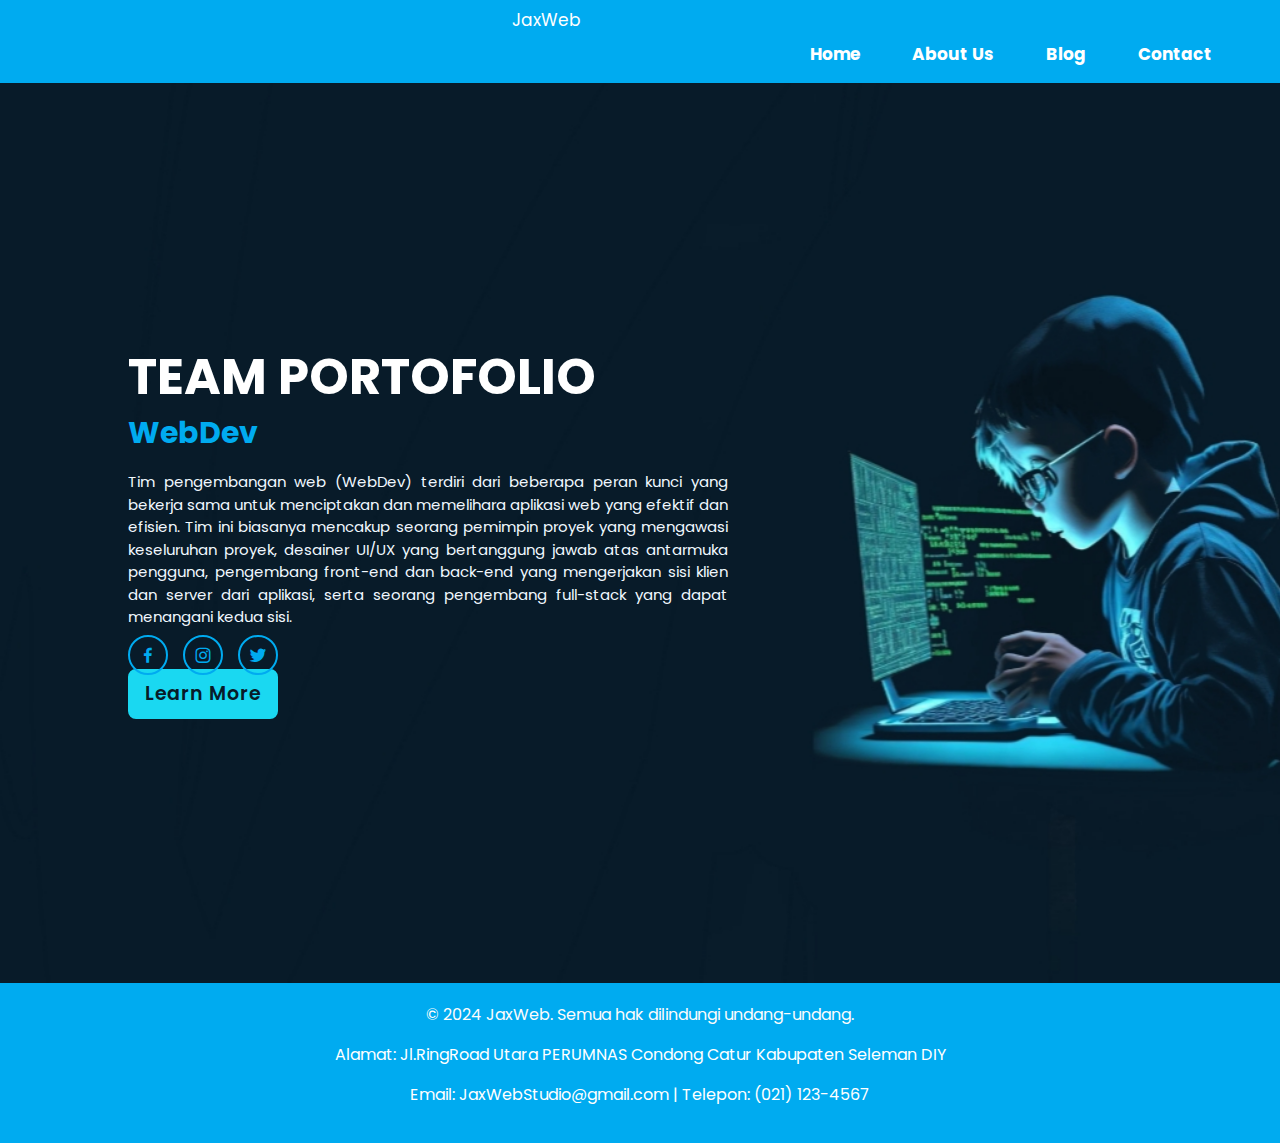
<file: index.html>
<!DOCTYPE html>
<html lang="en">

<head>
  <meta charset="UTF-8">
  <meta http-equiv="X-UA-Compatible" content="IE=edge">
  <meta name="viewport" content="width=device-width, initial-scale=1.0">
  <title>Personal Portfolio Website HTML CSS Only | Codehal</title>
  <link rel="stylesheet" href="stylelayout.css">
  <link href='https://unpkg.com/boxicons@2.1.4/css/boxicons.min.css' rel='stylesheet'>
  <link href="https://cdn.jsdelivr.net/npm/bootstrap@5.3.3/dist/css/bootstrap.min.css" rel="stylesheet"
    integrity="sha384-QWTKZyjpPEjISv5WaRU9OFeRpok6YctnYmDr5pNlyT2bRjXh0JMhjY6hW+ALEwIH" crossorigin="anonymous">
  <script src="https://cdn.jsdelivr.net/npm/bootstrap@5.3.3/dist/js/bootstrap.bundle.min.js"
    integrity="sha384-YvpcrYf0tY3lHB60NNkmXc5s9fDVZLESaAA55NDzOxhy9GkcIdslK1eN7N6jIeHz"
    crossorigin="anonymous"></script>
</head>
<style>
  body {
    font-family: Arial, sans-serif;
    margin: 0;
    padding: 0;
    display: flex;
    flex-direction: column;
    min-height: 100vh;
  }

  footer {
    background-color: #00abf0;
    padding: 20px;
    text-align: center;
    margin-top: auto;
  }

  footer .footer-info {
    max-width: 800px;
    margin: 0 auto;
  }

  .navbar {
    background: #00abf0;
    justify-content: flex-end;
  }
</style>

<body>
  <div class="Responsiv"></div>
  <div class="navbar ">
    <a href="" class="logo">JaxWeb</a>
    <ul class="nav justify-content-end">
      <li class="nav-item">
        <a class="nav-link" href="index.html"><b>Home</b></a>
      </li>
      <li class="nav-item">
        <a class="nav-link" href="about.html"><b>About Us</b></a>
      </li>
      <li class="nav-item">
        <a class="nav-link" href="blog.html"><b>Blog</b></a>
      </li>
      <li class="nav-item">
        <a class="nav-link" href="Contact.html"><b>Contact</b></a>
      </li>
      <li class="nav-item">
        <a class="nav-link disabled" aria-disabled="true"></a>
      </li>
    </ul>
  </div>
  </nav>
  </header>
  <section class="home">
    <div class="home-content">
      <h1>TEAM PORTOFOLIO</h1>
      <h3>WebDev</h3>
      <p>Tim pengembangan web (WebDev) terdiri dari beberapa peran kunci yang bekerja sama untuk menciptakan dan
        memelihara aplikasi web yang efektif dan efisien. Tim ini biasanya mencakup seorang pemimpin proyek yang
        mengawasi keseluruhan proyek, desainer UI/UX yang bertanggung jawab atas antarmuka pengguna, pengembang
        front-end dan back-end yang mengerjakan sisi klien dan server dari aplikasi, serta seorang pengembang full-stack
        yang dapat menangani kedua sisi.</p>
      <div class="btn-box">
        <a href="details.html">Learn More</a>
      </div>
    </div>
    <div class="home-sci">
      <a href="https://www.facebook.com/alfan.fitra.79?mibextid=ZbWKwL"><i class='bx bxl-facebook'></i></a>
      <a href="https://www.instagram.com/afnnftraa?igsh=MTBxcm5hamR1OTgyNg=="><i class='bx bxl-instagram'></i></a>
      <a href="#"><i class='bx bxl-twitter'></i></a>
    </div>

    <span class="home-imgHover"></span>
  </section>
  <div class="footer">
    <footer>
      <div class="footer-info">
        <p style="color: rgb(252, 252, 252);">&copy; 2024 JaxWeb. Semua hak dilindungi undang-undang.</p>
        <p style="color: rgb(255, 255, 255);">Alamat: Jl.RingRoad Utara PERUMNAS Condong Catur Kabupaten Seleman DIY</p>
        <p style="color: rgb(255, 255, 255);">Email: JaxWebStudio@gmail.com | Telepon: (021) 123-4567</p>
      </div>
    </footer>
  </div>

</body>

</html>
</file>
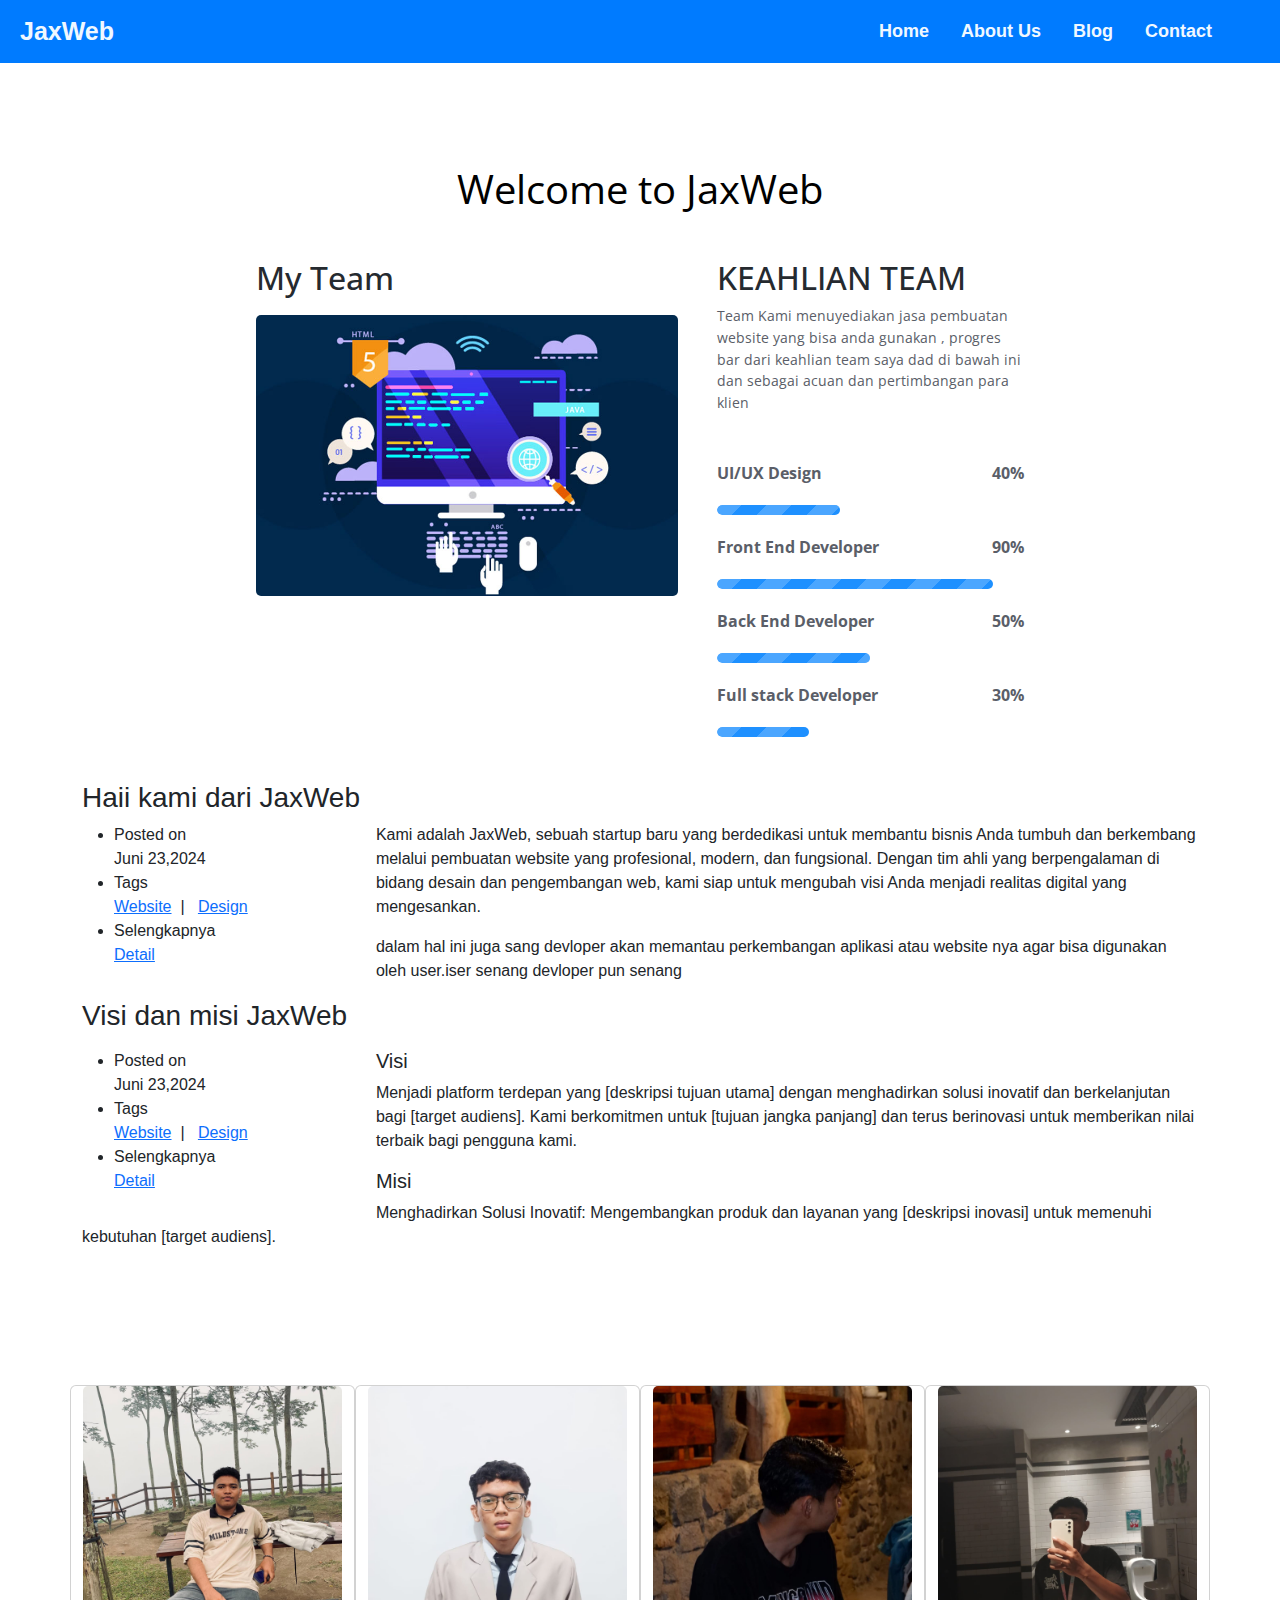
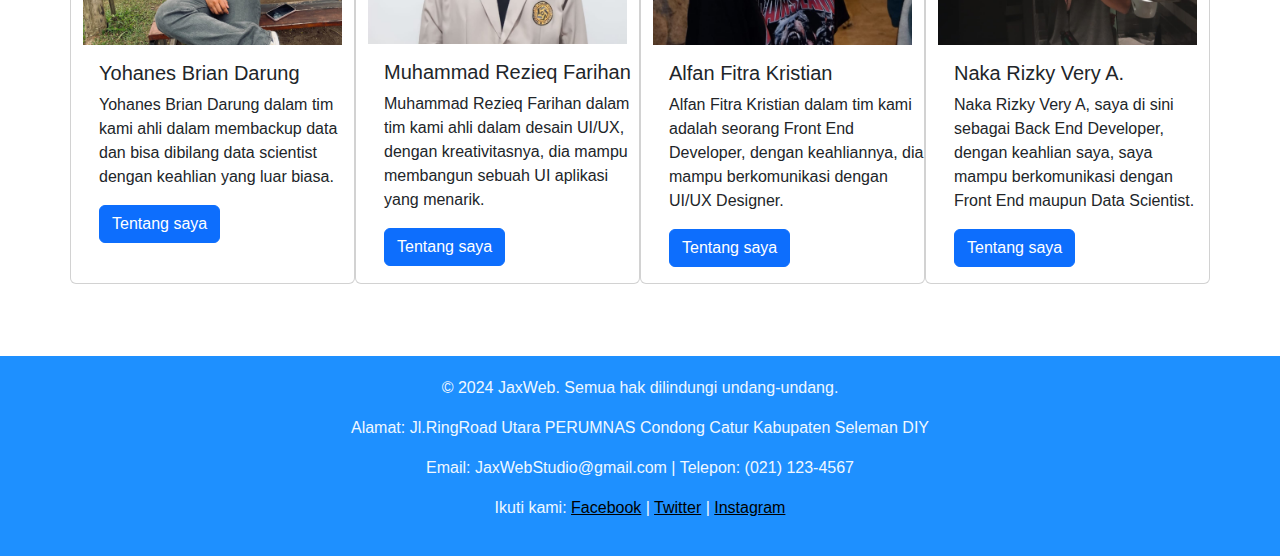
<file: about.html>
<!DOCTYPE HTML>
<html>
<head>
	<title>Protofiloo</title>
	<meta http-equiv="Content-Type" content="text/html; charset=utf-8" />
	<meta name="viewport" content="width=device-width, initial-scale=1, maximum-scale=1">
	<link href='http://fonts.googleapis.com/css?family=Open+Sans:400,600' rel='stylesheet' type='text/css'>
	<link href="css/style.css" rel="stylesheet" type="text/css" media="all" />
	</script>
	<link href="https://cdn.jsdelivr.net/npm/bootstrap@5.3.3/dist/css/bootstrap.min.css" rel="stylesheet"
		integrity="sha384-QWTKZyjpPEjISv5WaRU9OFeRpok6YctnYmDr5pNlyT2bRjXh0JMhjY6hW+ALEwIH" crossorigin="anonymous">
	<script src="https://cdn.jsdelivr.net/npm/bootstrap@5.3.3/dist/js/bootstrap.bundle.min.js"
		integrity="sha384-YvpcrYf0tY3lHB60NNkmXc5s9fDVZLESaAA55NDzOxhy9GkcIdslK1eN7N6jIeHz"
		crossorigin="anonymous"></script>
	<style>
		body {
			font-family: Arial, sans-serif;
			margin: 0;
			padding: 0;
			display: flex;
			flex-direction: column;
			min-height: 100vh;
		}
		footer {
			background-color: #1E90FF;
			padding: 20px;
			text-align: center;
			margin-top: auto;
		}

		footer .footer-info {
			max-width: 800px;
			margin: 0 auto;
		}

		.navbar {
			background: #1E90FF;

			justify-content: flex-end;
		}

		body {
			margin: 0;
			padding: 0;
			font-family: Arial, sans-serif;
		}

		.navbar {
			display: flex;
			justify-content: space-between;
			align-items: center;
			background-color: #007bff;
			padding: 10px 20px;
			font-size: 18px;
		}

		.navbar-left .brand {
			color: white;
			font-size: 1.5em;
			font-weight: 600;
			font-size: 50px;
		}

		.navbar-right a {
			color: white;
			text-decoration: none;
			margin: 0 15px;

		}

		.navbar-right a:hover {
			text-decoration: underline;
		}

		.logo {
			position: relative;
			font-size: 25px;
			color: white;
			text-decoration: none;
			font-weight: 600;
		}

		.logo::before {
			content: '';
			position: absolute;
			top: 0;
			right: 0;
			width: 100%;
			height: 100%;
			animation: showRight 1s ease forwards;
			animation-delay: .4s;
		}
	</style>
</head>

<body>
	<header class="header">
		<div class="navbar">
			<a style="color: aliceblue;" href="#" class="logo">JaxWeb</a>
			<ul class="nav justify-content-end">
				<li class="nav-item">
					<a class="nav-link active" aria-current="page" href="#"></a>
				</li>
				<li class="nav-item">
					<a style="color: aliceblue;" class="nav-link" href="index.html"><b>Home</b></a>
				</li>
				<li class="nav-item">
					<a style="color: aliceblue;" class="nav-link" href="about.html"><b>About Us</b></a>
				</li>
				<li class="nav-item">
					<a style="color: aliceblue;" class="nav-link" href="blog.html"><b>Blog</b></a>
				</li>
				<li class="nav-item">
					<a style="color: aliceblue;" class="nav-link" href="Contact.html"><b>Contact</b></a>
				</li>
				<li class="nav-item">
					<a class="nav-link disabled" aria-disabled="true"></a>
				</li>
			</ul>
		</div>
		</nav>
		<br><br><br>
	</header>
	<div class="wrap">
		<div class="section-title">
		</div><!--section-title-->
	</div>
	</div>
	<div class="about">
		<p class="about-title">Welcome to JaxWeb</p>
		<div class="wrap">
			<div class="row-fluid">
				<div class="row_side-left">
					<h3>My Team<span> </span></h3>
					<img src="images/blog2.jpg" />
				</div>
				<div class="row_side-right">
					<div class="skills">
						<h3>KEAHLIAN TEAM<span> </span></h3>
						<p>Team Kami menuyediakan jasa pembuatan website yang bisa anda gunakan , progres bar dari
							keahlian team saya dad di bawah ini dan sebagai acuan dan pertimbangan para klien</p>
						<div class="flx-skill">
							<p class="flx-skill-title">UI/UX Design</p>
							<p class="flx-skill-number">40%</p>
							<div class="progress-bar flexible animate"> <span class="progress-75"
									style="width: 40%"><span> </span></span> </div>
							<div class="clear"> </div>
						</div>
						<div class="flx-skill">
							<p class="flx-skill-title">Front End Developer</p>
							<p class="flx-skill-number">90%</p>
							<div class="progress-bar flexible animate"> <span class="progress-90"
									style="width: 90%"><span> </span></span> </div>
							<div class="clear"> </div>
						</div>
						<div class="flx-skill">
							<p class="flx-skill-title">Back End Developer</p>
							<p class="flx-skill-number">50%</p>
							<div class="progress-bar flexible animate"> <span class="progress-50"
									style="width: 50%"><span> </span></span> </div>
							<div class="clear"> </div>
						</div>
						<div class="flx-skill">
							<p class="flx-skill-title">Full stack Developer</p>
							<p class="flx-skill-number">30%</p>
							<div class="progress-bar flexible animate"> <span class="progress-30"
									style="width: 30%"><span> </span></span> </div>
							<div class="clear"> </div>
						</div>
					</div>
				</div>
				<div class="clear"> </div>
			</div>
			<br>
		</div>
	</div>
	<div class="container">
		<div class="blog_left">
			<h3 class="style"><a>Haii kami dari JaxWeb</a></h3>
			<div class="blog_grid">
				<div class="span_1_of_blog">
					<ul class="blog-list">
						<li>Posted on<br>Juni 23,2024</li>
						<li>Tags<br><a href="#">Website</a>&nbsp; | &nbsp; <a href="#">Design</a></li>
						<li>Selengkapnya<br><a href="details.html">Detail</a></li>
					</ul>
				</div>
				<div class="span_2_of_blog">
					<p class="para">Kami adalah JaxWeb, sebuah startup baru yang berdedikasi untuk membantu
						bisnis Anda tumbuh dan berkembang melalui pembuatan website yang profesional, modern, dan
						fungsional. Dengan tim ahli yang berpengalaman di bidang desain dan pengembangan web, kami siap
						untuk mengubah visi Anda menjadi realitas digital yang mengesankan.</p>
					<p class="para">dalam hal ini juga sang devloper akan memantau perkembangan aplikasi atau website
						nya agar bisa digunakan oleh user.iser senang devloper pun senang</p>
				</div>
				<div class="clear"></div>
			</div>
			<div class="blog_main">
				<h3 class="style"><a>Visi dan misi JaxWeb</a></h3>
				<div class="blog_grid">
					<div class="span_1_of_blog">
						<ul class="blog-list">
							<li>Posted on<br>Juni 23,2024</li>
							<li>Tags<br><a href="#">Website</a>&nbsp; | &nbsp; <a href="#">Design</a></li>
							<li>Selengkapnya<br><a href="details.html">Detail</a></li>
						</ul>
					</div>
					<div class="span_2_of_blog">
						<p class="para">
						<h5>Visi</h5>Menjadi platform terdepan yang [deskripsi tujuan utama] dengan menghadirkan solusi
						inovatif dan berkelanjutan bagi [target audiens]. Kami berkomitmen untuk [tujuan jangka panjang]
						dan terus berinovasi untuk memberikan nilai terbaik bagi pengguna kami.</p>
						<p class="para">
						<h5>Misi</h5>Menghadirkan Solusi Inovatif:
						Mengembangkan produk dan layanan yang [deskripsi inovasi] untuk memenuhi kebutuhan [target
						audiens].
						<br>

						</p>
					</div>
					<div class="clear"></div>
				</div>
			</div>
			<br>
		</div>
	</div>
	<br><br>
	<br><br>
	<div class="container">
		<div class="row">
			<div class="card col-md-3">
				<img src="images/brian.jpeg" class="card-img-top" alt="Yohanes Brian Darung">
				<div class="card-body" style="width: 18rem;">
					<h5 class="card-title">Yohanes Brian Darung</h5>
					<p class="card-text">Yohanes Brian Darung dalam tim kami ahli dalam membackup data dan bisa dibilang
						data scientist dengan keahlian yang luar biasa.</p>
					<a href="#" class="btn btn-primary">Tentang saya</a>
				</div>
			</div><br><br>
			<div class="card col-md-3">
				<img src="images/reziq.jpeg" class="card-img-top" alt="Muhammad Rezieq Farihan">
				<div class="card-body" style="width: 18rem;">
					<h5 class="card-title">Muhammad Rezieq Farihan</h5>
					<p class="card-text">Muhammad Rezieq Farihan dalam tim kami ahli dalam desain UI/UX, dengan
						kreativitasnya, dia mampu membangun sebuah UI aplikasi yang menarik.</p>
					<a href="#" class="btn btn-primary">Tentang saya</a>
				</div>
			</div><br><br>
			<div class="card col-md-3">
				<img src="images/alfan.jpeg" class="card-img-top" alt="Alfan Fitra Kristian">
				<div class="card-body" style="width: 18rem;">
					<h5 class="card-title">Alfan Fitra Kristian</h5>
					<p class="card-text">Alfan Fitra Kristian dalam tim kami adalah seorang Front End Developer, dengan
						keahliannya, dia mampu berkomunikasi dengan UI/UX Designer.</p>
					<a href="#" class="btn btn-primary">Tentang saya</a>
				</div>
			</div>
			<div class="card col-md-3">
				<img src="images/rizky.jpeg" class="card-img-top" alt="Naka Rizky Very A.">
				<div class="card-body" style="width: 18rem;">
					<h5 class="card-title">Naka Rizky Very A.</h5>
					<p class="card-text">Naka Rizky Very A, saya di sini sebagai Back End Developer, dengan keahlian
						saya, saya mampu berkomunikasi dengan Front End maupun Data Scientist.</p>
					<a href="#" class="btn btn-primary">Tentang saya</a>
				</div>
			</div>
		</div>
	</div>
	<br><br><br>
	<div class="footer">
		<footer>
			<div class="footer-info">
				<p style="color: aliceblue;">&copy; 2024 JaxWeb. Semua hak dilindungi undang-undang.</p>
				<p style="color: aliceblue;">Alamat: Jl.RingRoad Utara PERUMNAS Condong Catur Kabupaten Seleman DIY</p>
				<p style="color: aliceblue;">Email: JaxWebStudio@gmail.com | Telepon: (021) 123-4567</p>
				<p style="color: aliceblue;">
					Ikuti kami:
					<a style="color: black;" href="https://facebook.com">Facebook</a> |
					<a style="color: black;" href="https://twitter.com">Twitter</a> |
					<a style="color: black;" href="https://instagram.com">Instagram</a>
				</p>
			</div>
		</footer>
	</div>
	<script src="https://cdn.jsdelivr.net/npm/@popperjs/core@2.11.8/dist/umd/popper.min.js"
		integrity="sha384-I7E8VVD/ismYTF4hNIPjVp/Zjvgyol6VFvRkX/vR+Vc4jQkC+hVqc2pM8ODewa9r"
		crossorigin="anonymous"></script>
	<script src="https://cdn.jsdelivr.net/npm/bootstrap@5.3.3/dist/js/bootstrap.min.js"
		integrity="sha384-0pUGZvbkm6XF6gxjEnlmuGrJXVbNuzT9qBBavbLwCsOGabYfZo0T0to5eqruptLy"
		crossorigin="anonymous"></script>
</body>

</html>
</file>
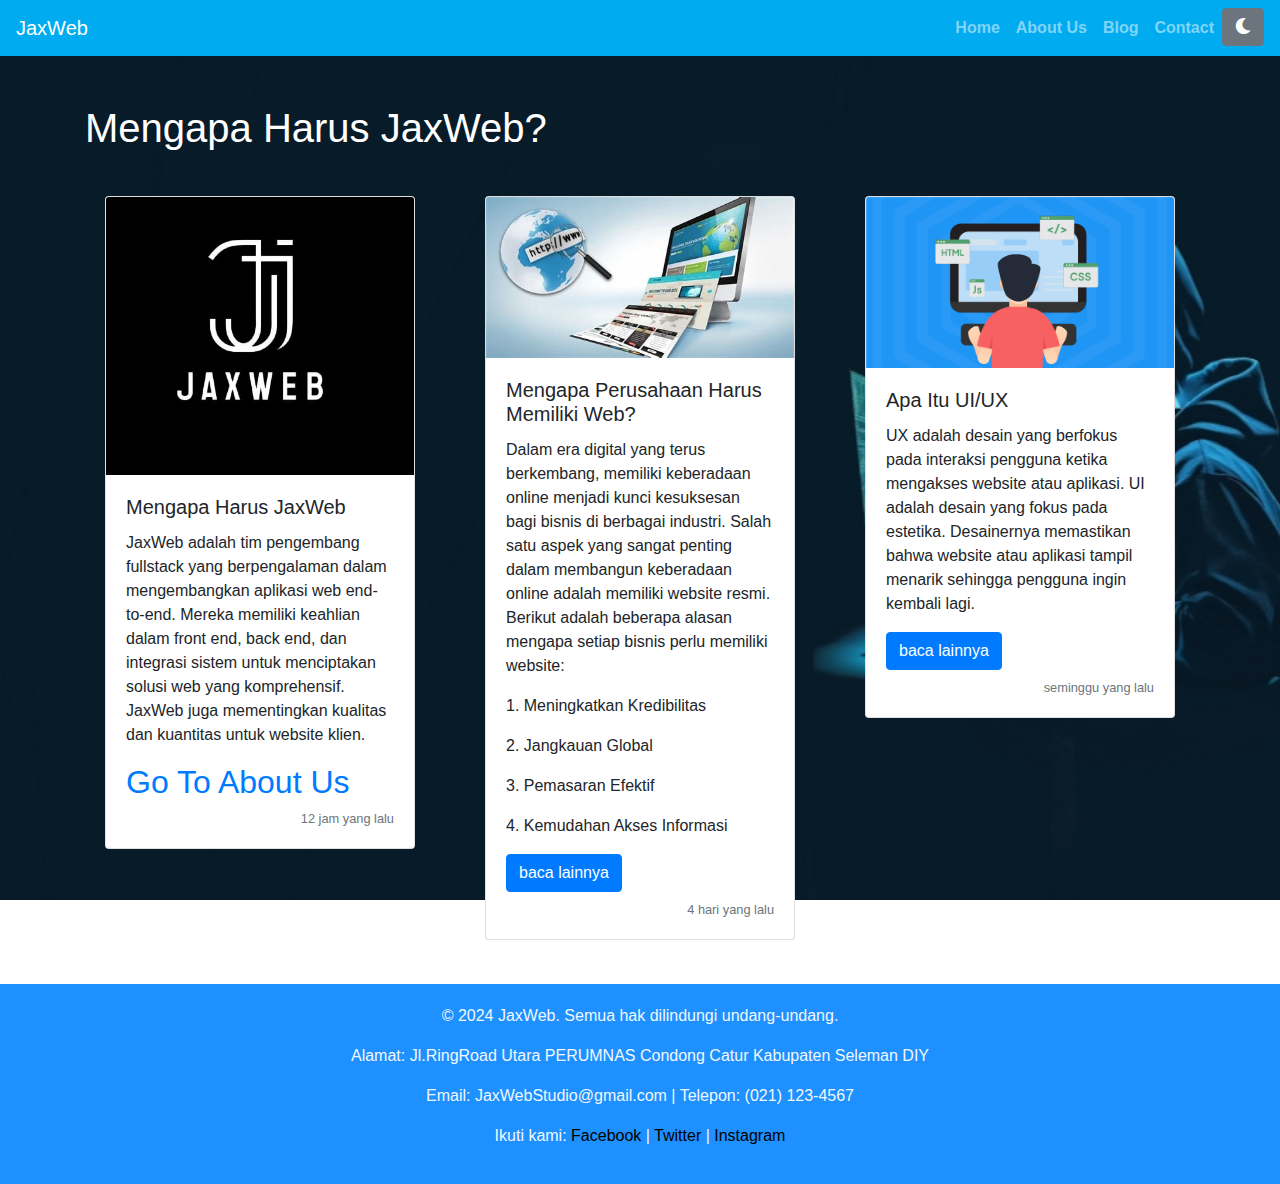
<file: blog.html>
<!DOCTYPE html>
<html lang="en">
<head>
  <meta charset="UTF-8">
  <meta name="viewport" content="width=device-width, initial-scale=1.0">
  <title>Blog JaxWeb</title>
  <link rel="stylesheet" href="https://stackpath.bootstrapcdn.com/bootstrap/4.5.2/css/bootstrap.min.css">
  <link rel="stylesheet" href="https://cdnjs.cloudflare.com/ajax/libs/font-awesome/5.15.3/css/all.min.css">
  <style>
    body {
      background-image: url('bd.jpg'); 
      background-size: cover; 
      background-repeat: no-repeat; 
      background-attachment: fixed; 
      background-position: center; 
    }
    .navbar {
      background: #00abf0;
      color: white;
    }
    .nav-link {
      color: white;
    }
    .logo {
      background: rgba(129, 42, 173, 0.249);
    }
    .card {
      margin: 20px;
    }
    /*Footer*/
    .footer {
			background-color: #1E90FF;
			padding: 20px;
			text-align: center;
			margin-top: auto;
		}

		.footer .footer-info {
			max-width: 800px;
			margin: 0 auto;
		}

    /* Night mode styles */
    body.night-mode {
      background-color: #121212 !important;
      background-image: none;
      color: white;
    }
    .navbar.night-mode {
      background: #333 !important;
    }
    .nav-link.night-mode {
      color: white !important;
    }
    .card.night-mode {
      background-color: #1e1e1e;
      color: white;
    }
  </style>
</head>
<body>
  <nav class="navbar navbar-expand-lg navbar-dark">
    <a class="navbar-brand" href="">JaxWeb</a>
    <button class="navbar-toggler" type="button" data-toggle="collapse" data-target="#navbarNav" aria-controls="navbarNav" aria-expanded="false" aria-label="Toggle navigation">
      <span class="navbar-toggler-icon"></span>
    </button>
    <div class="collapse navbar-collapse" id="navbarNav">
      <ul class="navbar-nav ml-auto">
        <li class="nav-item">
          <a class="nav-link" href="index.html"><b>Home</b></a>
        </li>
        <li class="nav-item">
          <a class="nav-link" href="about.html"><b>About Us</b></a>
        </li>
        <li class="nav-item">
          <a class="nav-link" href="blog.html"><b>Blog</b></a>
        </li>
        <li class="nav-item">
          <a class="nav-link" href="Contact.html"><b>Contact</b></a>
        </li>
        <li class="nav-item">
          <button class="btn btn-secondary" id="toggleNightMode">
            <i id="icon" class="fas fa-moon"></i>
          </button>
        </li>
      </ul>
    </div>
  </nav>

  <div class="container mt-5">
    <h1 class="mb-4 text-white">Mengapa Harus JaxWeb?</h1>
    <div class="row">
      <div class="col-md-4 mb-4">
        <div class="card">
          <img src="logo.jpg" class="card-img-top" alt="News Image 1">
          <div class="card-body">
            <h5 class="card-title">Mengapa Harus JaxWeb</h5>
            <p class="card-text">JaxWeb adalah tim pengembang fullstack yang berpengalaman dalam mengembangkan aplikasi web end-to-end. Mereka memiliki keahlian dalam front end, back end, dan integrasi sistem untuk menciptakan solusi web yang komprehensif. JaxWeb juga mementingkan kualitas dan kuantitas untuk website klien.</p>
            <h2><a href="http://127.0.0.1:5500/PORTO/PORTO/about.html">Go To About Us</a></h2>
            <small class="text-muted text-right d-block mt-2">12 jam yang lalu</small>
          </div>
        </div>
      </div>
      <div class="col-md-4 mb-4">
        <div class="card">
          <img src="web.jpeg" class="card-img-top" alt="web">
          <div class="card-body">
            <h5 class="card-title">Mengapa Perusahaan Harus Memiliki Web?</h5>
            <p class="card-text">Dalam era digital yang terus berkembang, memiliki keberadaan online menjadi kunci kesuksesan bagi bisnis di berbagai industri. Salah satu aspek yang sangat penting dalam membangun keberadaan online adalah memiliki website resmi. Berikut adalah beberapa alasan mengapa setiap bisnis perlu memiliki website:</p>
            <p class="para">1. Meningkatkan Kredibilitas</p>
            <p class="para">2. Jangkauan Global</p>
            <p class="para">3. Pemasaran Efektif</p>
            <p class="para">4. Kemudahan Akses Informasi</p>
            <a href="#" class="btn btn-primary">baca lainnya</a>
            <small class="text-muted text-right d-block mt-2">4 hari yang lalu</small>
          </div>
        </div>
      </div>
      <div class="col-md-4 mb-4">
        <div class="card">
          <img src="blog1.png" class="card-img-top" alt="News Image 3">
          <div class="card-body">
            <h5 class="card-title">Apa Itu UI/UX</h5>
            <p class="card-text">UX adalah desain yang berfokus pada interaksi pengguna ketika mengakses website atau aplikasi. UI adalah desain yang fokus pada estetika. Desainernya memastikan bahwa website atau aplikasi tampil menarik sehingga pengguna ingin kembali lagi.</p>
            <a href="#" class="btn btn-primary">baca lainnya</a>
            <small class="text-muted text-right d-block mt-2">seminggu yang lalu</small>
          </div>
        </div>
      </div>
    </div>
  </div>

  <div class="footer">
		<footer>
			<div class="footer-info">
				<p style="color: aliceblue;">&copy; 2024 JaxWeb. Semua hak dilindungi undang-undang.</p>
				<p style="color: aliceblue;">Alamat: Jl.RingRoad Utara PERUMNAS Condong Catur Kabupaten Seleman DIY</p>
				<p style="color: aliceblue;">Email: JaxWebStudio@gmail.com | Telepon: (021) 123-4567</p>
				<p style="color: aliceblue;">
					Ikuti kami:
					<a style="color: black;" href="https://facebook.com">Facebook</a> |
					<a style="color: black;" href="https://twitter.com">Twitter</a> |
					<a style="color: black;" href="https://instagram.com">Instagram</a>
				</p>
			</div>
		</footer>
	</div>
  <script src="https://code.jquery.com/jquery-3.5.1.slim.min.js"></script>
  <script src="https://cdn.jsdelivr.net/npm/@popperjs/core@2.9.2/dist/umd/popper.min.js"></script>
  <script src="https://stackpath.bootstrapcdn.com/bootstrap/4.5.2/js/bootstrap.min.js"></script>
  <script>
    document.getElementById('toggleNightMode').addEventListener('click', function() {
      document.body.classList.toggle('night-mode');
      document.querySelector('.navbar').classList.toggle('night-mode');
      document.querySelectorAll('.nav-link').forEach(function(element) {
        element.classList.toggle('night-mode');
      });
      document.querySelectorAll('.card').forEach(function(element) {
        element.classList.toggle('night-mode');
      });
      var icon = document.getElementById('icon');
      if (icon.classList.contains('fa-moon')) {
        icon.classList.remove('fa-moon');
        icon.classList.add('fa-sun');
      } else {
        icon.classList.remove('fa-sun');
        icon.classList.add('fa-moon');
      }
    });
  </script>
</body>
</html>
</file>
<file: stylelayout.css>
@import url('https://fonts.googleapis.com/css2?family=Poppins:wght@300;400;500;600;700;800;900&display=swap');

* {
    margin: 0;
    padding: 0;
    box-sizing: border-box;
    font-family: 'Poppins', sans-serif;
}

body {
    margin: 0;
    padding: 0;
    font-family: Arial, sans-serif;
}

.navbar {
    display: flex;
    justify-content: space-between;
    align-items: center;
    background-color: #007bff;
    padding: 10px 20px;
	font-size: 18px;
}
.logo{
    margin-right: 900px;
    font-size:25px ;
    color: white;
    text-decoration: none;
    font-weight: 600;
}

.logo::before {
    position: absolute;
    top: 0;
    right: 0;
    width: 100%;
    height:100%;
}

.header {
    position: fixed;
    top: 0;
    left: 0;
    width: 100%;
    padding: 20px 10%;
    background-color: #00abf0;
    display: flex;
    justify-content: space-between;
    align-items: center;
    z-index: 100;
}

.navbar a {
    font-size: 18px;
    color: white;
    text-decoration: none;
    font-weight: 400;
    margin-left: 25px;
    transition: .3s;
}

.navbar a:hover {
    color: blueviolet;
}


.home {
    height: 100vh;
    background: url('BACKGROUND.jpg') no-repeat;
    background-size: cover;
    background-position: center;
    display: flex;
    align-items: center;
    padding: 0 10%;
}

.home-content {
    max-width: 600px;
}

.home-content h1 {
    font-size: 56px;
    font-weight: 700;
    line-height: 1.2;
    color: white;
}

.home-content h3 {
    font-size: 32px;
    font-weight: 700;
    color: #00abf0;
}

.home-content p {
    text-align: justify;
    font-size: 16px;
    margin: 20px 0 40px;
    color: aliceblue;
}

.home-content .btn-box {
    display: flex;
    justify-content: space-between;
    width: 345px;
    height: 50px;
}

.btn-box a {
    position: relative;
    display: inline-flex;
    justify-content: center;
    align-items: center;
    width: 150px;
    height: 100%;
    background: rgb(26, 216, 241);
    border: 2px solid rgb(26, 216, 241);
    border-radius: 8px;
    font-size: 19px;
    color: #081b29;
    text-decoration: none;
    font-weight: 600;
    letter-spacing: 1px;
    z-index: 1;
    overflow: hidden;
}

.btn-box a::before {
    content: '';
    position: absolute;
    top: 0;
    left: 0;
    width: 0;
    height: 100%;
    background: #081b29;
    z-index: -1;
    transition: 0.5s;
}

.btn-box a:hover::before {
    width: 100%;
}

.home-sci {
    position: absolute;
    bottom: 40px;
    top: 635px;
    width: 170px;
    display: flex;
    justify-content: space-between;
    z-index: 1;
}

.home-sci a {
    position: relative;
    display: inline-flex;
    justify-content: center;
    align-items: center;
    width: 40px;
    height: 40px;
    background: transparent;
    border: 2px solid #00abf0;
    border-radius: 50%;
    font-size: 20px;
    color: #00abf0;
    text-decoration: none;
    overflow: hidden;
}

.home-sci a::before {
    content: '';
    position: absolute;
    top: 0;
    left: 0;
    width: 0;
    height: 100%;
    background: #00abf0;
    z-index: -1;
    transition: 0.5s;
}

.home-sci a:hover::before {
    width: 100%;
}

.home-imgHover {
    position: absolute;
    top: 90px;
    right: 50px;
    width: 500px;
    height: 600px;
    background: transparent;
    transition: 3s;
}

.home-imgHover:hover {
    background: #081b29;
    opacity: 0.8;
}

@keyframes showRight {
    100% {
        width: 0;
    }
}

@media (min-width: 1025px) and (max-width: 1440px) {
    .navbar {
        padding: 10px 20px;
    }

    .logo {
        margin-right: 700px;
        font-size: 24px;
    }

    .navbar a {
        font-size: 17px;
        margin-left: 20px;
    }

    .home-content h1 {
        font-size: 50px;
    }

    .home-content h3 {
        font-size: 30px;
    }

    .home-content p {
        font-size: 15px;
    }

    .btn-box {
        width: 345px;
        height: 50px;
    }

    .btn-box a {
        width: 150px;
        margin-bottom: 0;
    }

    .home-sci {
        width: 150px;
        justify-content: space-between;
    }

    .home-imgHover {
        width: 80%;
        height: auto;
        top: auto;
        right: 0;
    }
}
</file>
<file: css/style.css>
.clear{clear:both;}
img{max-width:100%;}
body{
	font-family:trebuchet ms, arial, sans-serif;
	background: #fff;
}
.wrap{
	width:60%;
	margin:0 auto;
}

.row_side-left
{
	width:55%;
	float:left;
	font-family: 'Open Sans', sans-serif;
}
.row_side-right
{
	width:40%;
	float:right;
	font-family: 'Open Sans', sans-serif;
}
.about-title
{
	color: black;
	font-family: 'Open Sans', sans-serif;
	text-align: center;
	font-size: 2.5em;
	padding: 0.6em 0em;
}
.row_side-left img {
	border-radius: 5px;
	margin: 0.6em 0em;
}
.row_side-left h3,.row_side-right h3,.heading_h h3 a
{
	color: #252A2F;
	font-size: 2em;
	font-family: 'Open Sans', sans-serif;
}
.row_side-left p,.row_side-right p
{
	color: #5A5E68;
	font-size: 0.9em;
}
/*---------Skill bar-----------*/
.skill-p {
	margin-bottom:35px;
}
.flx-skill {
	padding: 2.0em 0em;
}

.flx-skill > div {
	height: 10px;
	float: left;
	width: 100%;
}
.flx-skill p.flx-skill-title {
	float: left;
	font-weight:700;
	font-size: 1em;
	margin-bottom: 10px;
}
.flx-skill p.flx-skill-number {
	float: right;
	font-weight:700;
	font-size: 1em;
	margin-bottom: 10px;
}
.progress-bar {
	height: 10px;
	margin:10px 0;
	position: relative;	
	-webkit-border-radius: 5px;
	-moz-border-radius: 5px;
	border-radius: 5px;
	z-index:0;
	background-color:#ebebeb;
}
.progress-bar.flexible > span {
	background-color:#1E90FF;
}
.progress-bar > span {
	display: block;
	height: 10px;
	-webkit-border-radius: 5px;
	-moz-border-radius: 5px;
	border-radius: 5px;	
	position: relative;
	overflow: hidden;
	z-index:0;
}
.progress-bar > span:after, .animate > span > span {
	content: " ";
	position: absolute;
	top: 0;
	left: 0;
	bottom: 0;
	right: 0;
	background-image: -webkit-gradient(linear, 0 0, 100% 100%,  color-stop(.25, rgba(255, 255, 255, .2)),  color-stop(.25, transparent), color-stop(.5, transparent),  color-stop(.5, rgba(255, 255, 255, .2)),  color-stop(.75, rgba(255, 255, 255, .2)),  color-stop(.75, transparent), to(transparent)  );
	background-image: -moz-linear-gradient(  -45deg,  rgba(255, 255, 255, .2) 25%,  transparent 25%,  transparent 50%,  rgba(255, 255, 255, .2) 50%,  rgba(255, 255, 255, .2) 75%,  transparent 75%,  transparent  );
	z-index: 1;
	-webkit-background-size: 50px 50px;
	-moz-background-size: 50px 50px;
	background-size: 50px 50px;
	-webkit-animation: move 2s linear infinite;
	-moz-animation: move 2s linear infinite;
	-webkit-border-radius: 10px;
	-moz-border-radius: 10px;
	border-radius: 10px;
	color:#fff;
	text-shadow:0 1px 0 rgba(0,0,0,.1);
	text-align:right;
}
.animate > span:after {
	display: none;
}
 @-webkit-keyframes move {
 0% {
 background-position: 0 0;
}
 100% {
 background-position: 50px 50px;
}
}
 @-moz-keyframes move {
 0% {
 background-position: 0 0;
}
 100% {
 background-position: 50px 50px;
}
}
.span_1_of_blog {
		float:left;
	width: 26.3333%;
}
</file>
